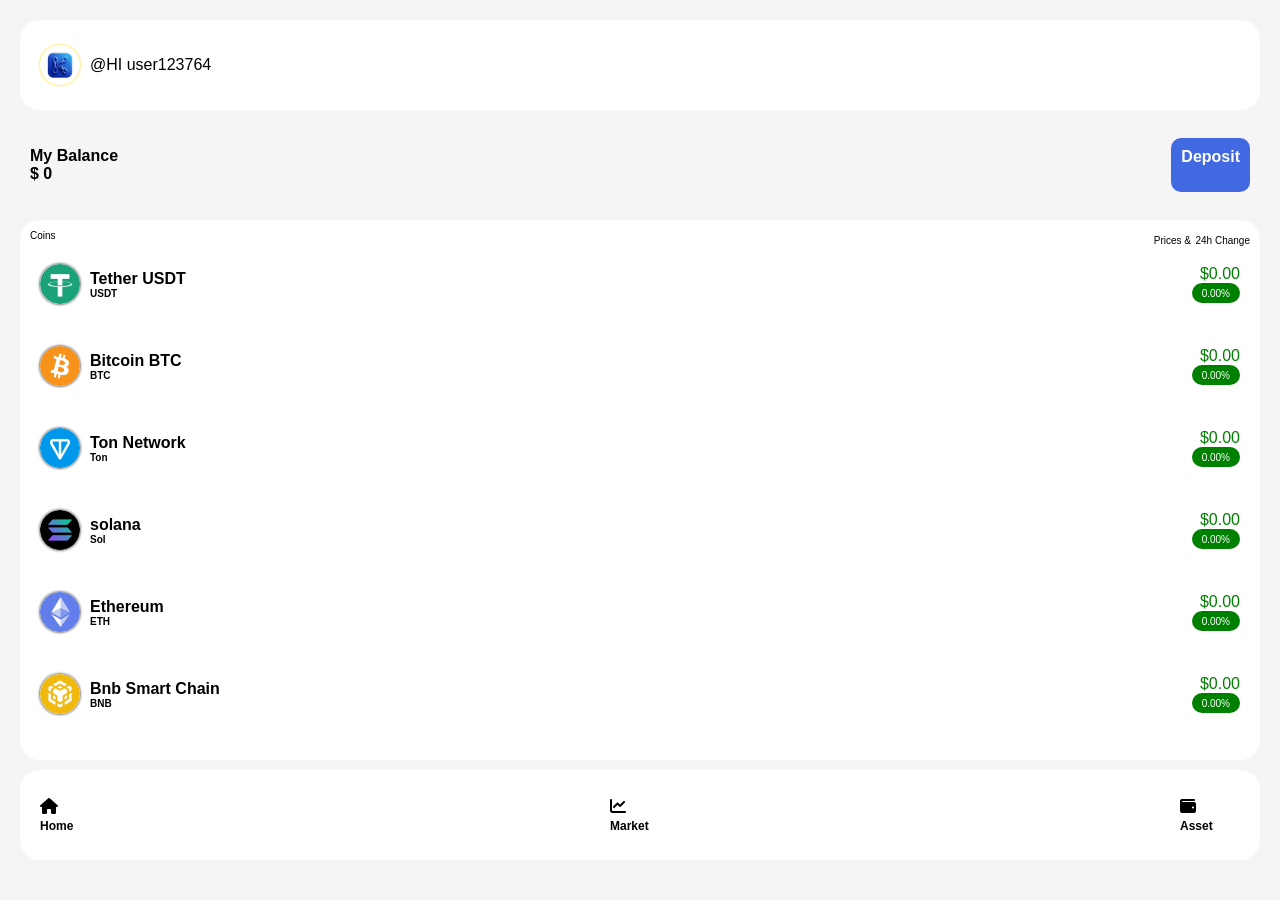
<file: index.html>
<!DOCTYPE html>
<html>
<head>
  <meta charset="UTF-8">
  <meta name="viewport" content="width=device-width, initial-scale=1">
  <title>KtPay</title>
  <link rel="stylesheet" href="style.css"/>
  
  <link rel="stylesheet" href="https://cdnjs.cloudflare.com/ajax/libs/font-awesome/6.5.2/css/all.min.css">
</head>
<body>
  <div class="app">
    <header>
      <div class="img56">
      <img src="./ktpay.png" alt="img" class="userImage"/>
    
      <span>@HI user123764</span>
      </div>
    </header>
    
    
    <div class="container-balance">
      <div class="balance-display">
      <span>My Balance</span>
      <span>$ <span id="balance">0</span></span>
      </div>
      
      <buttom class="deposit">Deposit</buttom>
    </div>
  
  
  
  <article class="coin-container">
    <nav>
      <span>Coins</span>
      <div>
      <span>Prices &</span>
      <span>24h Change</span>
      </div>
    </nav>
    <div id="listCoins"></div>
  </article>
  
  
  
  <footer>
   <button>
   <i class="fa-solid fa-house"></i>
   <span>Home</span>
   </button>
    
   <button>
   <i class="fa-solid fa-chart-line"></i>
   <span>Market</span>
   </button>
    
  <button>
   <i class="fa-solid fa-wallet"></i>
   <span>Asset</span>
   </button>
  </footer>
  </div>
  <script type="module" src="getCoins.js"></script>
  
  <script src="buy.js"></script>
</body>
</html>
</file>
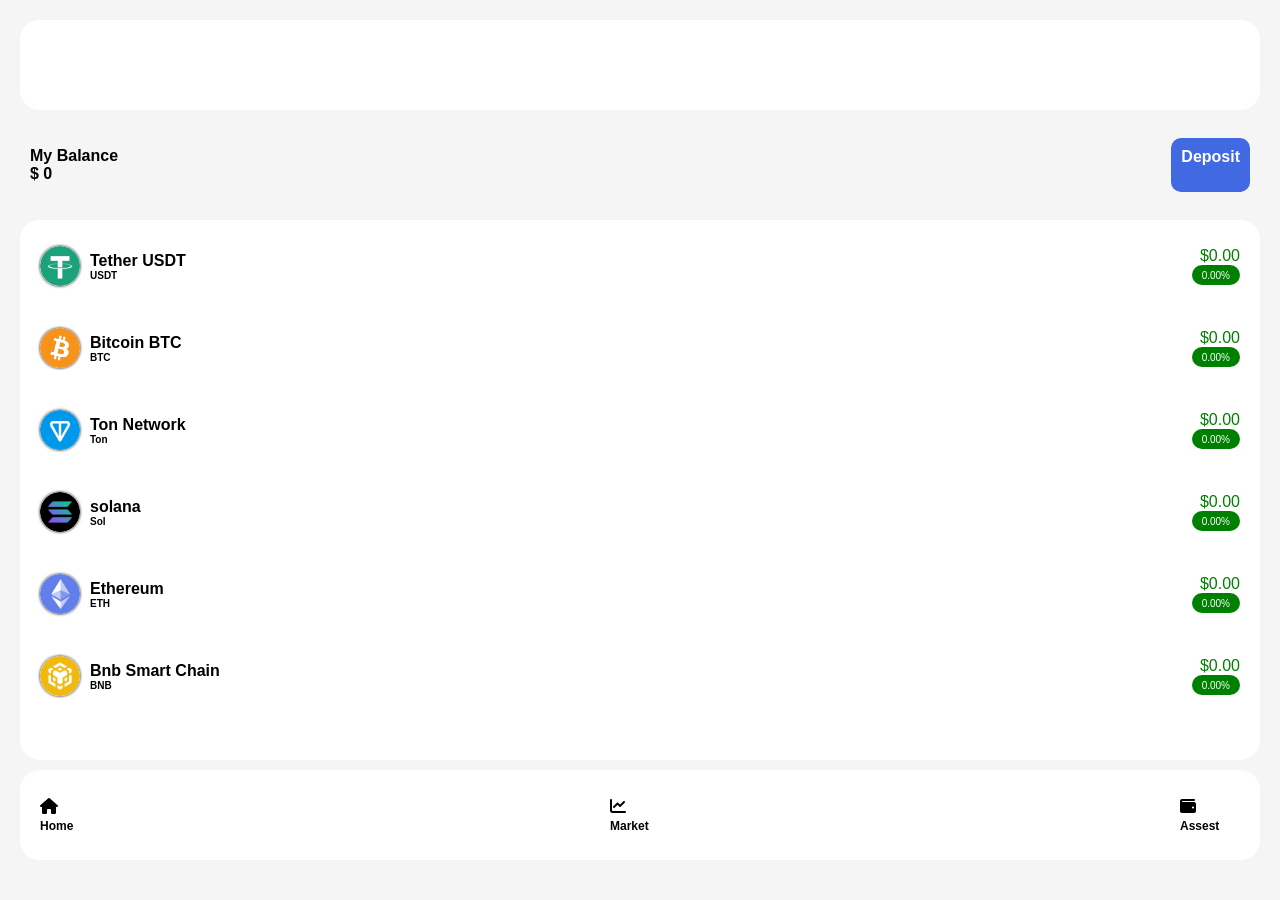
<file: index2.html>
<!DOCTYPE html>
<html>
<head>
  <meta charset="UTF-8">
  <meta name="viewport" content="width=device-width, initial-scale=1">
  <title>KtPay</title>
  <link rel="stylesheet" href="style.css"/>
  
  <link rel="stylesheet" href="https://cdnjs.cloudflare.com/ajax/libs/font-awesome/6.5.2/css/all.min.css">
</head>
<body>
  <div class="app">
    <header>
      
    </header>
    
    
    <div class="container-balance">
      <div class="balance-display">
      <span>My Balance</span>
      <span>$ <span id="balance">0</span></span>
      </div>
      
      <buttom class="deposit">Deposit</buttom>
    </div>
  
  
  
  <article class="coin-container">
    <div id="listCoins"></div>
  </article>
  
  
  
  <footer>
   <button>
   <i class="fa-solid fa-house"></i>
   <span>Home</span>
   </button>
    
   <button>
   <i class="fa-solid fa-chart-line"></i>
   <span>Market</span>
   </button>
    
  <button>
   <i class="fa-solid fa-wallet"></i>
   <span>Assest</span>
   </button>
  </footer>
  </div>
  <script type="module" src="getCoins.js"></script>
  
  <script type="module" src="getPrice.js"></script>
</body>
</html>
</file>
<file: style.css>
*{
  padding: 0%;
  margin: 0%;
  box-sizing: border-box;
}


html, body{
  font-family: Arial, sans-serif;
  overflow: hidden;
  background: whitesmoke;
}

.app{
  padding: 20px;
  display: flex;
  flex-direction: column;
  gap: 10px;
}


header{
  height: 10vh;
  width: 100%;
  background: white;
  border-radius: 20px;
  padding: 20px;
  display: flex;
  align-items: center;
}

.userImage{
  height: 40px;
  width: 40px;
  border-radius: 50px;
  box-shadow: 0px 0px 3px gold;
}

.img56{
  display: flex;
  flex-direction: row;
  align-items: center;
  width: auto;
  gap: 10px;
}






.container-balance{
  height: 10vh;
  width: 100%;
  border-radius: 20px;
  padding: 10px;
  display: flex;
  align-items: center;
}
.balance-display{
  display: flex;
  flex-direction: column;
}
.balance-display span{
  font-size: 16px;
  font-weight: bold;
}

.deposit{
  margin-left: auto;
  font-size: 16px;
  font-weight: bold;
  background: royalblue;
  height: 6vh;
  padding: 10px;
  border-radius: 10px;
  color: white;
}




.coin-container{
  height: 60vh;
  width: 100%;
  background: white;
  border-radius: 20px;
  padding: 10px;
  overflow-y: auto;
}

.coin-container nav{
  display: flex;
}

nav div{
  margin-left: auto;
  right: 10px;
}
nav span{
  font-size: 10px;
}

.coin{
  margin-bottom: 10px;
  border-radius: 10px;
  height: 8vh;
  display: flex;
  align-items: center;
  text-align: left;
  padding: 10px;
}

.coinImage{
  height: 40px;
  width: 40px;
  border-radius: 50px;
  box-shadow: 0px 0px 3px #000;
}

.coinName{
  display: flex;
  flex-direction: column;
  margin-left: 10px;
}
.coinName span{
  font-weight: bold;
}
.coinName h2{
  font-size: 10px;
}


.coinPrice{
  margin-left: auto;
  display: flex;
  flex-direction: column;
  text-align: right;
}









footer{
  height: 10vh;
  width: 100%;
  background: white;
  border-radius: 20px;
  display: flex;
  align-items: center;
  text-align: center;
  justify-content: space-between;
  padding: 20px;
}

footer button{
  height: 60px;
  width: 60px;
  border-radius: 10px;
  border: none;
  display: flex;
  flex-direction: column;
  justify-content: center;
  background: white;
  gap: 5px;
}

footer button, i{
  font-size: 16px;
}

button span{
  font-size: 12px;
  font-weight: bold;
}
</file>
